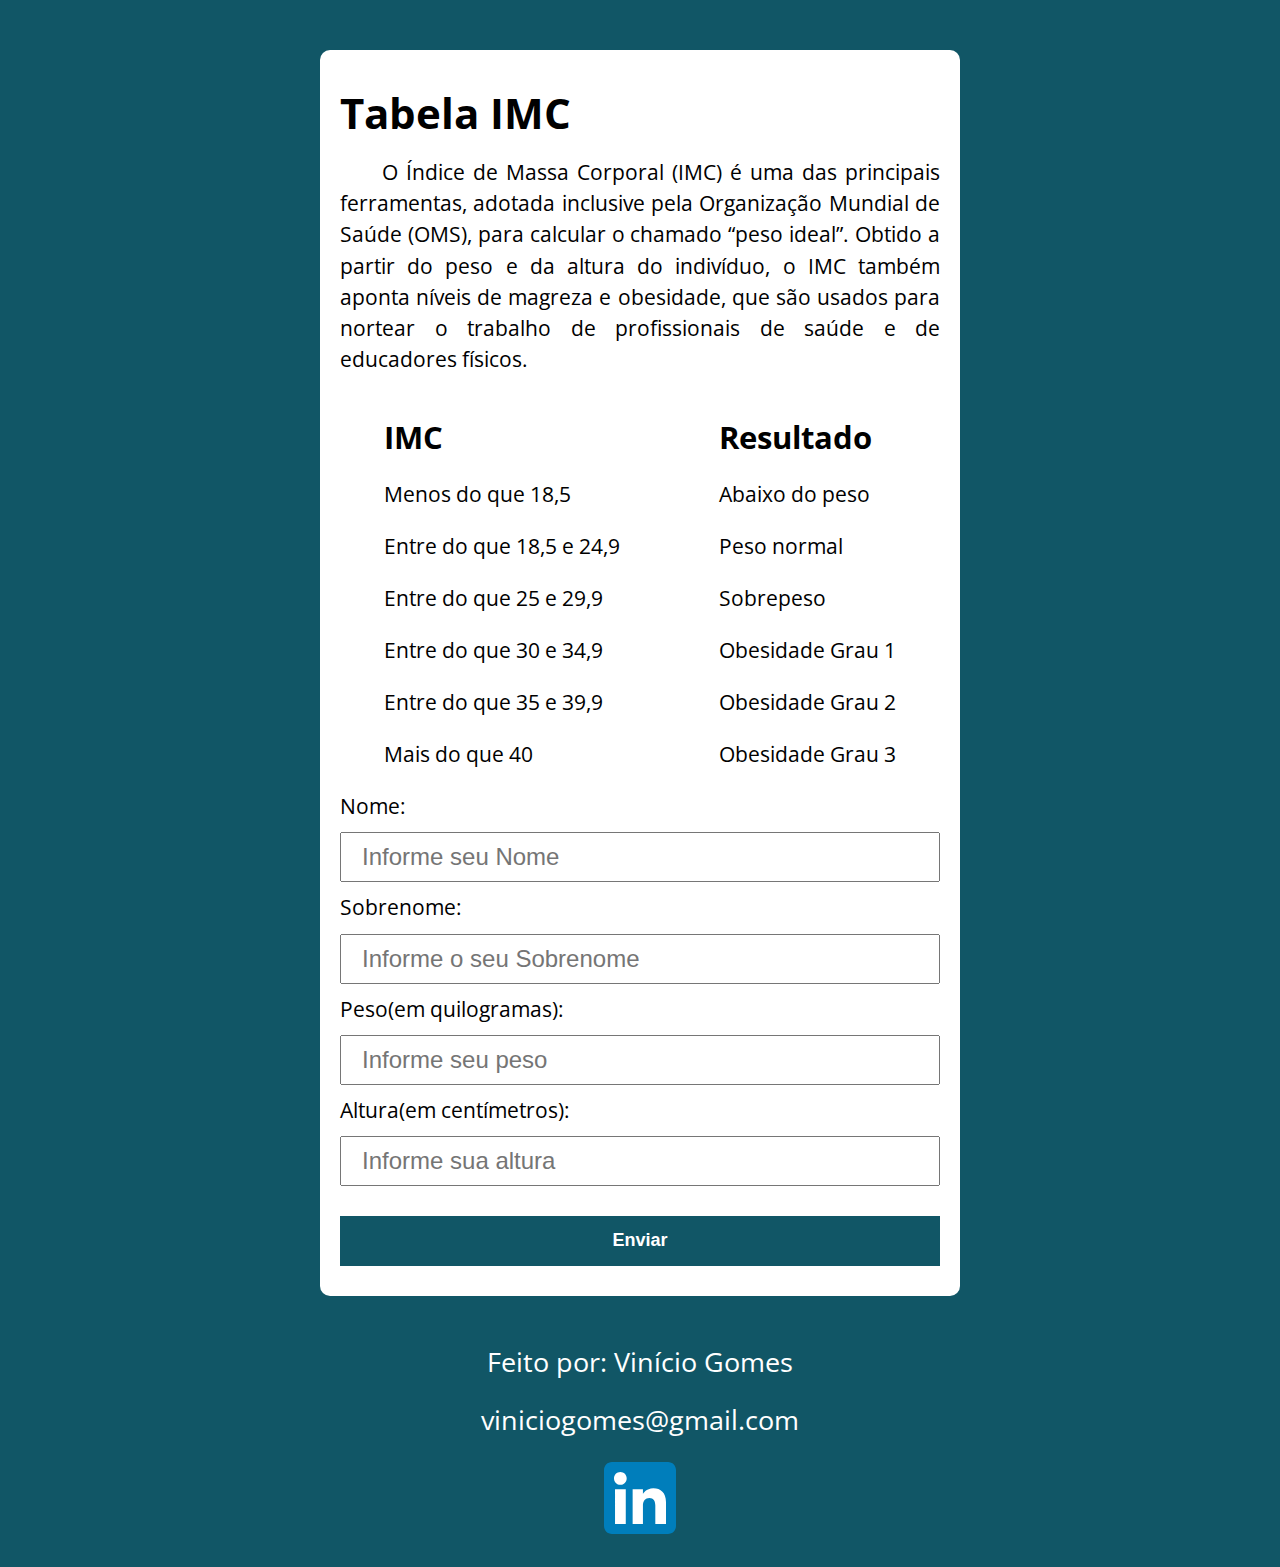
<file: IMC/index.html>
<!DOCTYPE html>
<html lang="pt-BR">
<head>
  <meta charset="UTF-8">
  <meta name="viewport" content="width=device-width, initial-scale=1.0">
  <link rel="icon" type="image/x-icon" href="./assets/img/favicon.png">
  <link rel="stylesheet" href="./assets/css/style.css">
  <title>Calcule o IMC</title>
</head>
<body>
  <section class="container">
    <h1>Tabela IMC</h1>
    <p class="intro">
      O Índice de Massa Corporal (IMC) é uma das principais ferramentas, 
      adotada inclusive pela Organização Mundial de Saúde (OMS), para calcular o 
      chamado “peso ideal”. Obtido a partir do peso e da altura do indivíduo, o IMC
      também aponta níveis de magreza e obesidade, que são usados para nortear o 
      trabalho de profissionais de saúde e de educadores físicos.
    </p>

    <section class="tabelaIMC">
      <div class="indiceIMC">
        <h2>IMC</h2>
        <p>Menos do que 18,5</p>
        <p>Entre do que 18,5 e 24,9</p>
        <p>Entre do que 25 e 29,9</p>
        <p>Entre do que 30 e 34,9</p>
        <p>Entre do que 35 e 39,9</p>
        <p>Mais do que 40</p>
      </div>
      <div class="resultadoIMC">
        <h2>Resultado</h2>
        <p>Abaixo do peso</p>
        <p>Peso normal</p>
        <p>Sobrepeso</p>
        <p>Obesidade Grau 1</p>
        <p>Obesidade Grau 2</p>
        <p>Obesidade Grau 3</p>
      </div>
    </section>
    
    <form action="" method="get" class="form">
      <label id="nome" for="inputNome">Nome:</label>
      <input name="nome" type="text" class="inputNome" id="inputNome" placeholder="Informe seu Nome">
      <label id="sobrenome" for="inputSobrenome">Sobrenome:</label>
      <input name="sobrenome" type="text" class="inputSobrenome" id="inputSobrenome" placeholder="Informe o seu Sobrenome"></input>
      <label id="peso" for="inputPeso">Peso(em quilogramas):</label>
      <input name="peso" type="number" class="inputPeso" id="inputPeso" placeholder="Informe seu peso">
      <label id="altura" for="inputAltura">Altura(em centímetros):</label>
      <input name="altura" type="text" class="inputAltura" id="inputAltura" placeholder="Informe sua altura">
      <input type="submit" value="Enviar" class="btn">
    </form>

    <div class="resultado">

    </div>
  </section>
  <footer>
    <p>Feito por: Vinício Gomes</p>
    <p><a href="mailto:viniciogomes@gmail.com">viniciogomes@gmail.com</a></p>
    <p><a href="https://www.linkedin.com/in/vinicio-da-silva-gomes/"><img src="./assets/img/LinkedIn_icon.svg"></a></p>
  </footer>
  <script src="./assets/js/main.js"></script>
</body>
</html>
</file>
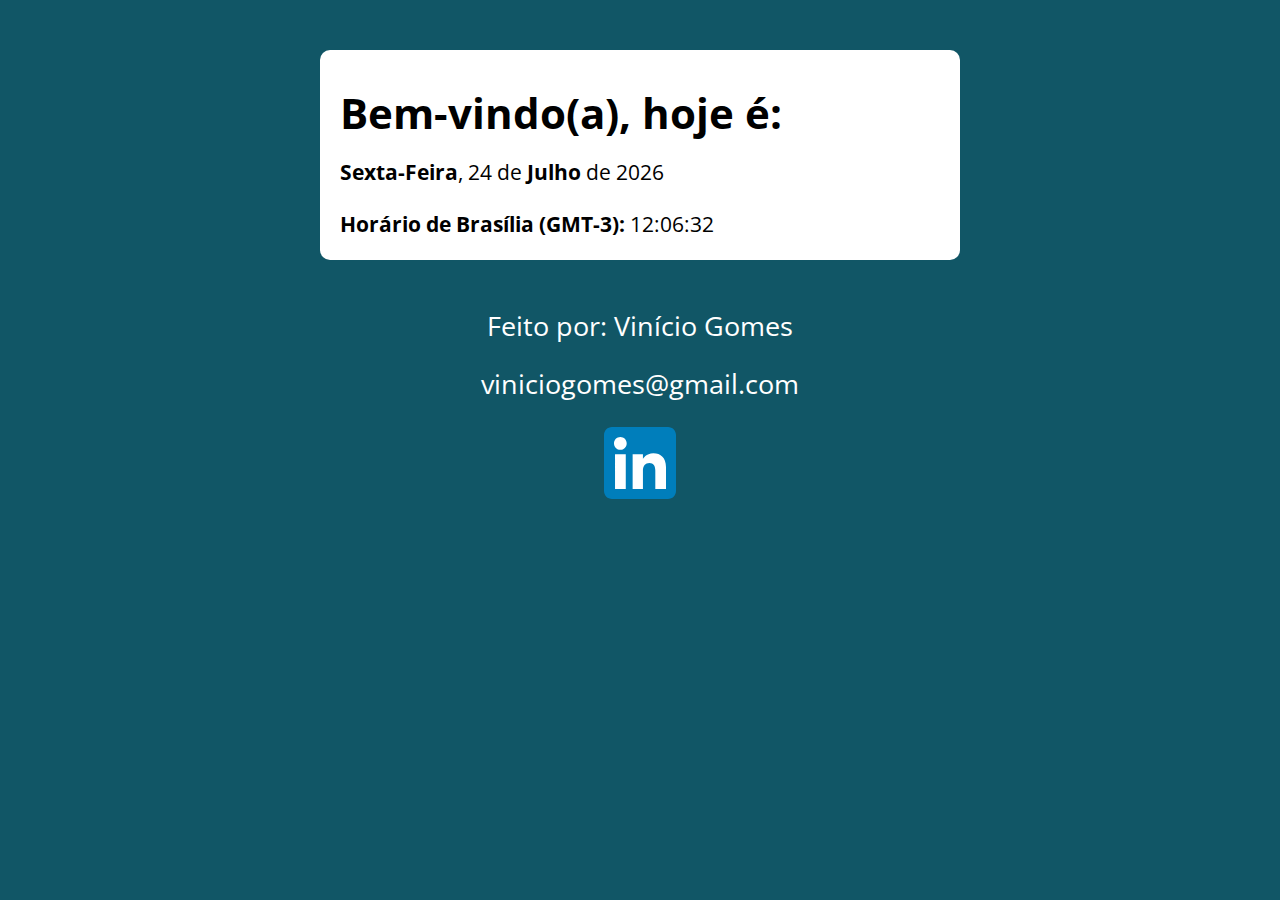
<file: relogio/index.html>
<!DOCTYPE html>
<html lang="pt-BR">
<head>
  <meta charset="UTF-8">
  <meta name="viewport" content="width=device-width, initial-scale=1.0">
  <link rel="shortcut icon" href="./assets/img/favicon.png" type="image/x-icon">
  <link rel="stylesheet" href="./assets/css/style.css">
  <title>Que dia é hoje mesmo?</title>
</head>
<body>
  <section class="container">
    <h1>Bem-vindo(a), hoje é:</h1>
    <div class="calendario">
      
    </div>
    <div class="hora">

    </div>
  </section>
  <footer>
    <p>Feito por: Vinício Gomes</p>
    <p><a href="mailto:viniciogomes@gmail.com">viniciogomes@gmail.com</a></p>
    <p><a href="https://www.linkedin.com/in/vinicio-da-silva-gomes/"><img src="./assets/img/LinkedIn_icon.svg"></a></p>
  </footer>
  <script src="./assets/js/main.js"></script>
</body>
</html>
</file>
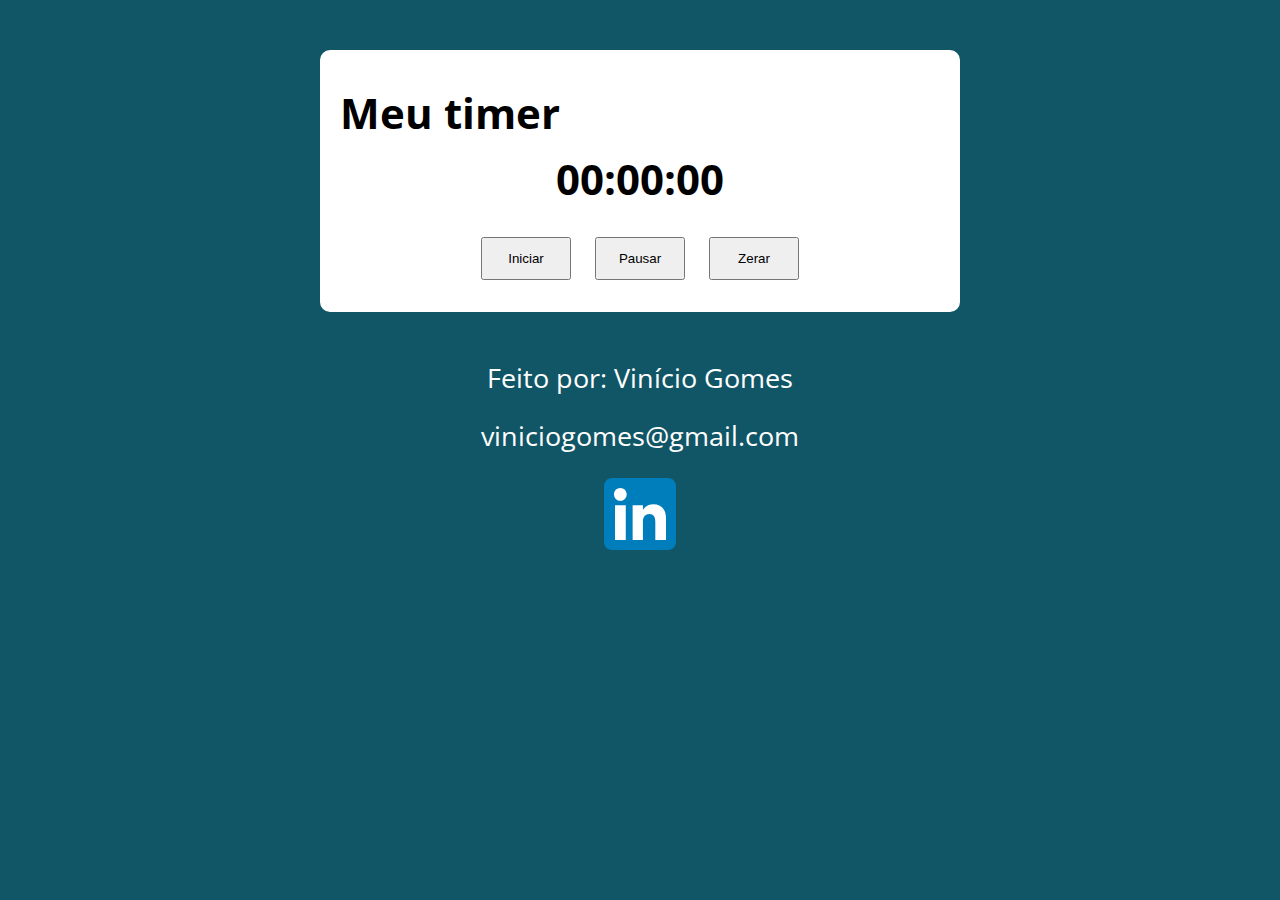
<file: timer/index.html>
<!DOCTYPE html>
<html lang="pt-BR">
<head>
  <meta charset="UTF-8">
  <meta name="viewport" content="width=device-width, initial-scale=1.0">
  <link rel="shortcut icon" href="./assets/img/favicon.svg" type="image/x-icon">
  <link rel="stylesheet" href="./assets/css/style.css">
  <title>Timer</title>
</head>
<body>
  <section class="container">
    <h1>Meu timer</h1>
        
    <h2 class="relogio">
      
    </h2>
    <div class="painel">
      <button class="iniciar">Iniciar</button>
      <button class="pausar">Pausar</button>
      <button class="zerar">Zerar</button>
    </div>
  </section>
  <footer>
    <p>Feito por: Vinício Gomes</p>
    <p><a href="mailto:viniciogomes@gmail.com">viniciogomes@gmail.com</a></p>
    <p><a href="https://www.linkedin.com/in/vinicio-da-silva-gomes/"><img src="./assets/img/LinkedIn_icon.svg"></a></p>
  </footer>
  <script src="./assets/js/main.js"></script>
</body>
</html>
</file>
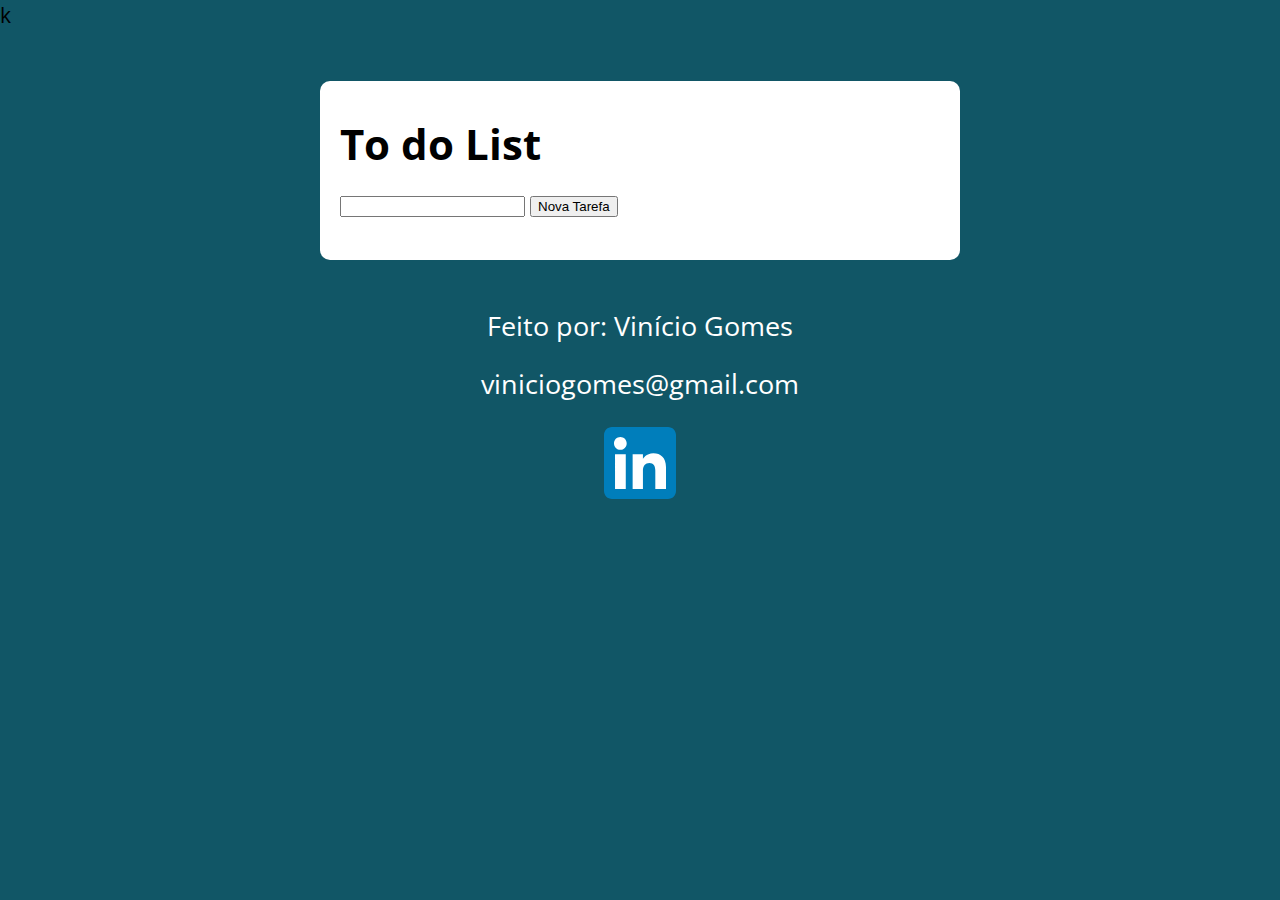
<file: toDoList/index.html>
<!DOCTYPE html>
<html lang="pt-BR">
<head>
  <meta charset="UTF-8">
  <meta name="viewport" content="width=device-width, initial-scale=1.0">
  <link rel="shortcut icon" href="./assets/img/favicon.png" type="image/x-icon">k
  <link rel="stylesheet" href="./assets/css/style.css">
  <title>To do List</title>
</head>
<body>
  <section class="container">
    <h1>To do List</h1>
    <div class="divTask">
      <input type="text" class="inputTask">
      <button class="btnAddTask">Nova Tarefa</button>
    </div>
    <ul class="toDoList">

    </ul>
  </section>
  <footer>
    <p>Feito por: Vinício Gomes</p>
    <p><a href="mailto:viniciogomes@gmail.com">viniciogomes@gmail.com</a></p>
    <p><a href="https://www.linkedin.com/in/vinicio-da-silva-gomes/"><img src="./assets/img/LinkedIn_icon.svg"></a></p>
  </footer>
  <script src="./assets/js/main.js"></script>
</body>
</html>
</file>
<file: IMC/assets/css/style.css>
@import url('https://fonts.googleapis.com/css?family=Open+Sans:400,700&display=swap');
:root {
  --primary-color: rgb(17, 86, 102);
  --primary-color-darker: rgb(9, 48, 56);
}

* {
  box-sizing: border-box;
  outline: 0;
}

body {
  margin: 0;
  padding: 0;
  background: var(--primary-color);
  font-family: 'Open sans', sans-serif;
  font-size: 1.3em;
  line-height: 1.5em;
}

p.intro {
  text-indent: 2em;
  text-align: justify;
}

.container {
  max-width: 640px;
  margin: 50px auto;
  background: #fff;
  padding: 20px;
  border-radius: 10px;
}

.tabelaIMC{
  display: flex;
  flex-direction: row;
  justify-content: space-around;
}

.indiceIMC{
  margin-right: 11px;
}

form input, form label, form button {
  display: block;
  width: 100%;
  margin-bottom: 10px;
}

form input {
  font-size: 24px;
  height: 50px;
  padding: 0 20px;
}

form input:focus {
  outline: 1px solid var(--primary-color);
}

form .btn {
  border: none;
  background: var(--primary-color);
  color: #fff;
  font-size: 18px;
  font-weight: 700;
  height: 50px;
  cursor: pointer;
  margin-top: 30px;
}

form button:hover {
  background: var(--primary-color-darker);
}

div > p.msgErro {
  color: red;
}

footer {
  margin: 0;
  background: var(--primary-color);
  font-family: 'Open sans', sans-serif;
  font-size: 1.3em;
  text-align: center;
}

footer > p {
  color: white;
  text-decoration: none;
}

a:link {
  color: white;
  text-decoration: none;
}

a:hover {
  color: cadetblue;
}

@media only screen and (max-width: 768px) {
  /* For mobile phones: */
  p {
    font-size: 1rem;
  }

  img {
    width: 40px;
    height: 40px;
  }
}
</file>
<file: relogio/assets/css/style.css>
@import url('https://fonts.googleapis.com/css?family=Open+Sans:400,700&display=swap');
:root {
  --primary-color: rgb(17, 86, 102);
  --primary-color-darker: rgb(9, 48, 56);
}

* {
  box-sizing: border-box;
  outline: 0;
}

body {
  margin: 0;
  padding: 0;
  background: var(--primary-color);
  font-family: 'Open sans', sans-serif;
  font-size: 1.3em;
  line-height: 1.5em;
}

.container {
  max-width: 640px;
  margin: 50px auto;
  background: #fff;
  padding: 20px;
  border-radius: 10px;
}

footer {
  margin: 0;
  background: var(--primary-color);
  font-family: 'Open sans', sans-serif;
  font-size: 1.3em;
  text-align: center;
}

footer > p {
  color: white;
  text-decoration: none;
}

a:link {
  color: white;
  text-decoration: none;
}

a:hover {
  color: cadetblue;
}

@media only screen and (max-width: 768px) {
  /* For mobile phones: */
  p {
    font-size: 1rem;
  }

  img {
    width: 40px;
    height: 40px;
  }
}
</file>
<file: timer/assets/css/style.css>
@import url('https://fonts.googleapis.com/css?family=Open+Sans:400,700&display=swap');
:root {
  --primary-color: rgb(17, 86, 102);
  --primary-color-darker: rgb(9, 48, 56);
}

* {
  box-sizing: border-box;
  outline: 0;
}

body {
  margin: 0;
  padding: 0;
  background: var(--primary-color);
  font-family: 'Open sans', sans-serif;
  font-size: 1.3em;
  line-height: 1.5em;
}

.container {
  max-width: 640px;
  margin: 50px auto;
  background: #fff;
  padding: 20px;
  border-radius: 10px;
}

form button:hover {
  background: var(--primary-color-darker);
}

.relogio {
  font-size: 2em;
  margin-bottom: 5%;
  text-align: center;
}

.painel {
  display: flex;
  justify-content: center;
}

.painel > button {
  margin: 2%;
  width: 15%;
  padding: 2%;
}

.pausado {
  color: red;
}

footer {
  margin: 0;
  background: var(--primary-color);
  font-family: 'Open sans', sans-serif;
  font-size: 1.3em;
  text-align: center;
}

footer > p {
  color: white;
  text-decoration: none;
}

a:link {
  color: white;
  text-decoration: none;
}

a:hover {
  color: cadetblue;
}

@media only screen and (max-width: 768px) {
  /* For mobile phones: */
  p {
    font-size: 1rem;
  }

  img {
    width: 40px;
    height: 40px;
  }
}
</file>
<file: toDoList/assets/css/style.css>
@import url('https://fonts.googleapis.com/css?family=Open+Sans:400,700&display=swap');
:root {
  --primary-color: rgb(17, 86, 102);
  --primary-color-darker: rgb(9, 48, 56);
}

* {
  box-sizing: border-box;
  outline: 0;
}

body {
  margin: 0;
  padding: 0;
  background: var(--primary-color);
  font-family: 'Open sans', sans-serif;
  font-size: 1.3em;
  line-height: 1.5em;
}

.container {
  max-width: 640px;
  margin: 50px auto;
  background: #fff;
  padding: 20px;
  border-radius: 10px;
}

footer {
  margin: 0;
  background: var(--primary-color);
  font-family: 'Open sans', sans-serif;
  font-size: 1.3em;
  text-align: center;
}

footer > p {
  color: white;
  text-decoration: none;
}

a:link {
  color: white;
  text-decoration: none;
}

a:hover {
  color: cadetblue;
}

@media only screen and (max-width: 768px) {
  /* For mobile phones: */
  p {
    font-size: 1rem;
  }

  img {
    width: 40px;
    height: 40px;
  }
}
</file>
